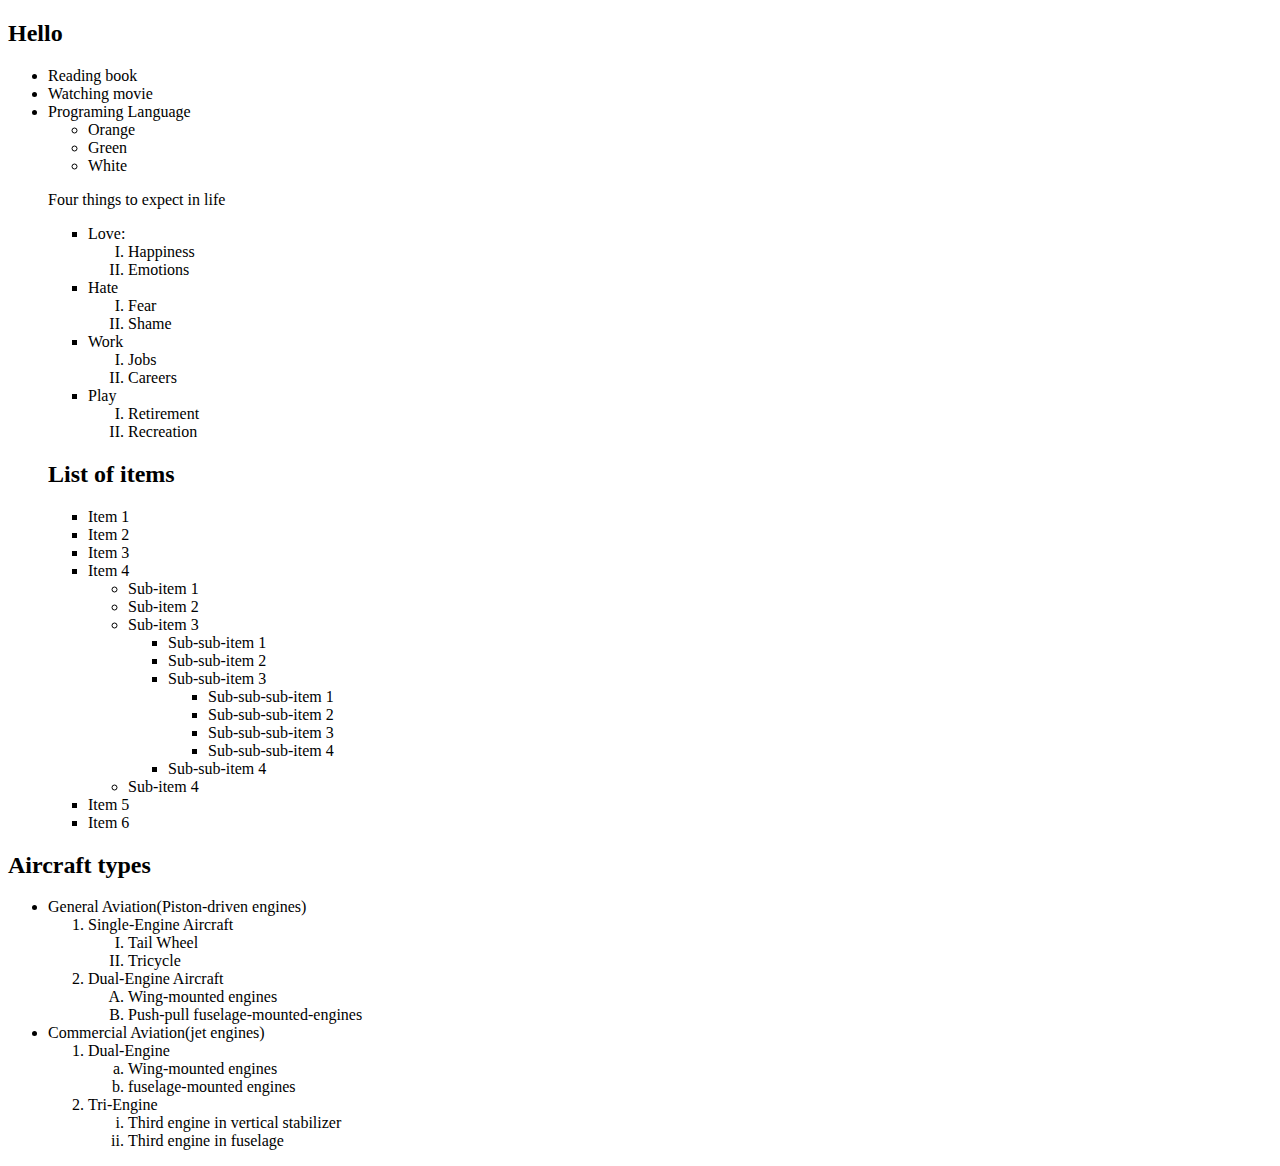
<file: Assignment 3.html>
<!DOCTYPE html>
<html lang="en">
<head>
    <meta charset="UTF-8">
    <meta http-equiv="X-UA-Compatible" content="IE=edge">
    <meta name="viewport" content="width=device-width, initial-scale=1.0">
    <title>HTML list</title>
</head>
<body>
    <h2>Hello</h1>
    <ul>
        <li>Reading book</li>
        <li>Watching movie</li>
        <li>Programing Language</li>
        <ul> <li>Orange 
            <li>Green
            <li>White
                </ol>
            </ul>
            <p>Four things to expect in life</p>
    <ul type="square">
        <li>Love:
            <ol type="I">
                <li>Happiness</li>
                <li>Emotions</li>

            </ol>

        </li>
        <li>Hate
            <ol type="I">
                <li>Fear</li>
                <li>Shame</li>

            </ol>

        </li>
        <li>Work
            <ol type="I">
                <li>Jobs</li>
                <li>Careers</li>

            </ol>
        </li>
        <li>Play
            <ol type="I">
                <li>Retirement</li>
                <li>Recreation</li>

            </ol>
        </li>

    </ul> 
    <h2>List of items</h2>
    <ul type="square">
        <li>Item 1</li>
        <li>Item 2</li>
        <li>Item 3</li>
        <li>Item 4
            <ul type="circle">
                <li>Sub-item 1</li>
                <li>Sub-item 2</li>
                <li>Sub-item 3
                    <ul type="square">
                        <li>Sub-sub-item 1</li>
                        <li>Sub-sub-item 2</li>
                        <li>Sub-sub-item 3
                            <ul type="square">
                                <li>Sub-sub-sub-item 1</li>
                                <li>Sub-sub-sub-item 2</li>
                                <li>Sub-sub-sub-item 3</li>
                                <li>Sub-sub-sub-item 4</li>

                            </ul>
                        </li>
                        <li>Sub-sub-item 4</li>

                    </ul>
                </li>
                <li>Sub-item 4</li>

            </ul>
        </li>
        <li>Item 5</li>
        <li>Item 6</li>

                    </ul>
                </li>

            </ul>
        </li>

    </ul> 
    <h2>Aircraft types</h2>
    <ul type=".">
        <li>General Aviation(Piston-driven engines)
            <ol>
                <li>Single-Engine Aircraft
                    <ol type="I">
                        <li>Tail Wheel</li>
                        <li>Tricycle</li>

                    </ol>
                </li>
                <li>Dual-Engine Aircraft
                    <ol type="A">
                        <li>Wing-mounted engines</li>
                        <li>Push-pull fuselage-mounted-engines</li>

                    </ol>
                </li>
            </ol>
        </li>
        <li>Commercial Aviation(jet engines)
            <ol>
                <li>Dual-Engine
                    <ol type="a">
                        <li>Wing-mounted engines</li>
                        <li>fuselage-mounted engines</li>

                    </ol>
                </li>
                <li>Tri-Engine
                    <ol type="i">
                        <li>Third engine in vertical stabilizer</li>
                        <li>Third engine in fuselage</li>

                    </ol>
                </li>
            </ol>
        </li>

    </ul>      


            
                

            
    
</body>
</html>
</file>
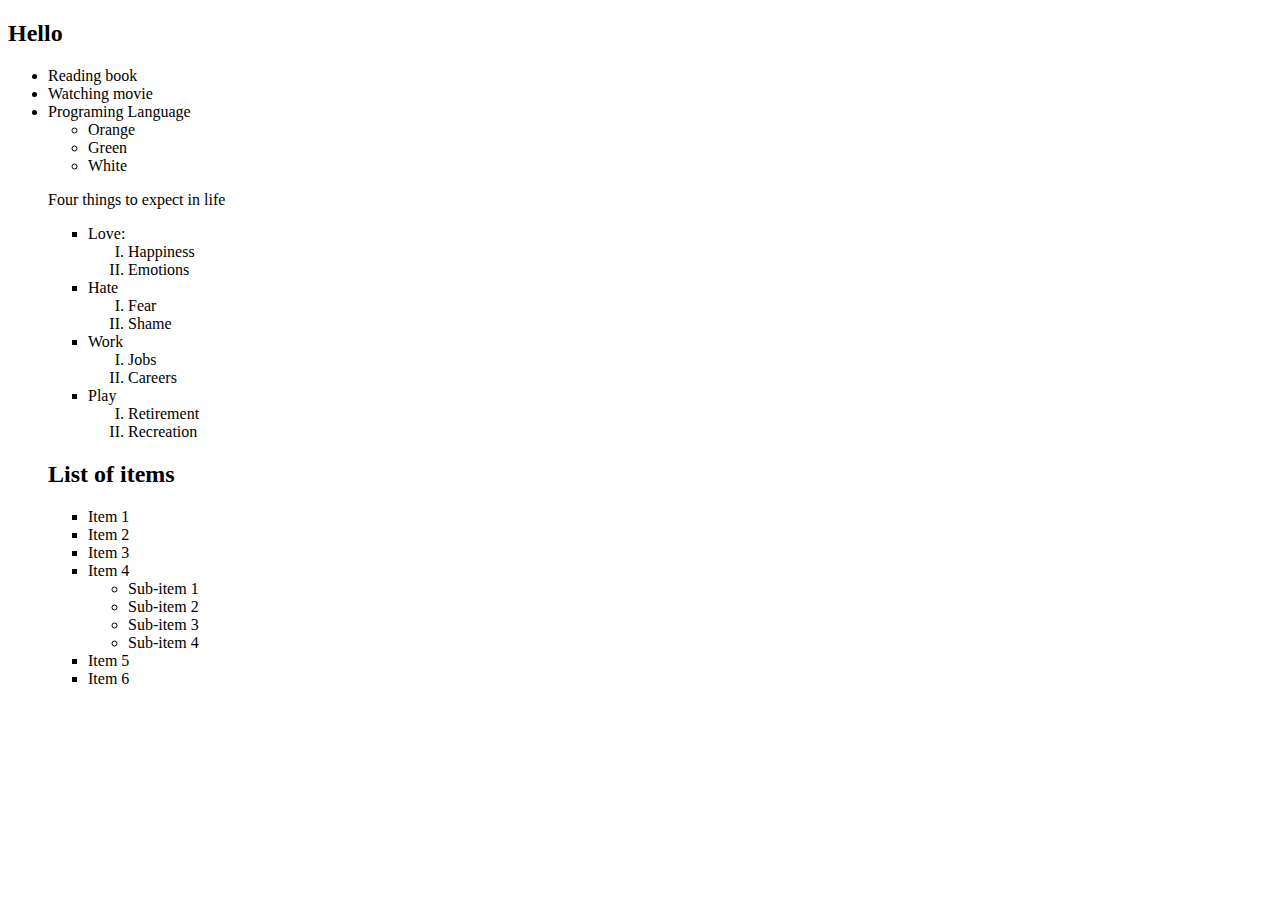
<file: HTML list.html>
<!DOCTYPE html>
<!-- saved from url=(0060)file:///C:/Users/Ernest%20Clarke/Desktop/Assignment%203.html -->
<html lang="en"><head><meta http-equiv="Content-Type" content="text/html; charset=UTF-8">
    
    <meta http-equiv="X-UA-Compatible" content="IE=edge">
    <meta name="viewport" content="width=device-width, initial-scale=1.0">
    <title>HTML list</title>
</head>
<body>
    <h2>Hello</h2>
    <ul>
        <li>Reading book</li>
        <li>Watching movie</li>
        <li>Programing Language</li>
        <ul> <li>Orange 
            </li><li>Green
            </li><li>White
                
            </li></ul>
            <p>Four things to expect in life</p>
    <ul type="square">
        <li>Love:
            <ol type="I">
                <li>Happiness</li>
                <li>Emotions</li>

            </ol>

        </li>
        <li>Hate
            <ol type="I">
                <li>Fear</li>
                <li>Shame</li>

            </ol>

        </li>
        <li>Work
            <ol type="I">
                <li>Jobs</li>
                <li>Careers</li>

            </ol>
        </li>
        <li>Play
            <ol type="I">
                <li>Retirement</li>
                <li>Recreation</li>

            </ol>
        </li>

    </ul> 
    <h2>List of items</h2>
    <ul type="square">
        <li>Item 1</li>
        <li>Item 2</li>
        <li>Item 3</li>
        <li>Item 4
            <ul type="circle">
                <li>Sub-item 1</li>
                <li>Sub-item 2</li>
                <li>Sub-item 3</li>
                <li>Sub-item 4</li>

            </ul>
        </li>
        <li>Item 5</li>
        <li>Item 6</li>

                    </ul>
                

            </ul>
        

           


            
                

            
    

</body></html>
</file>
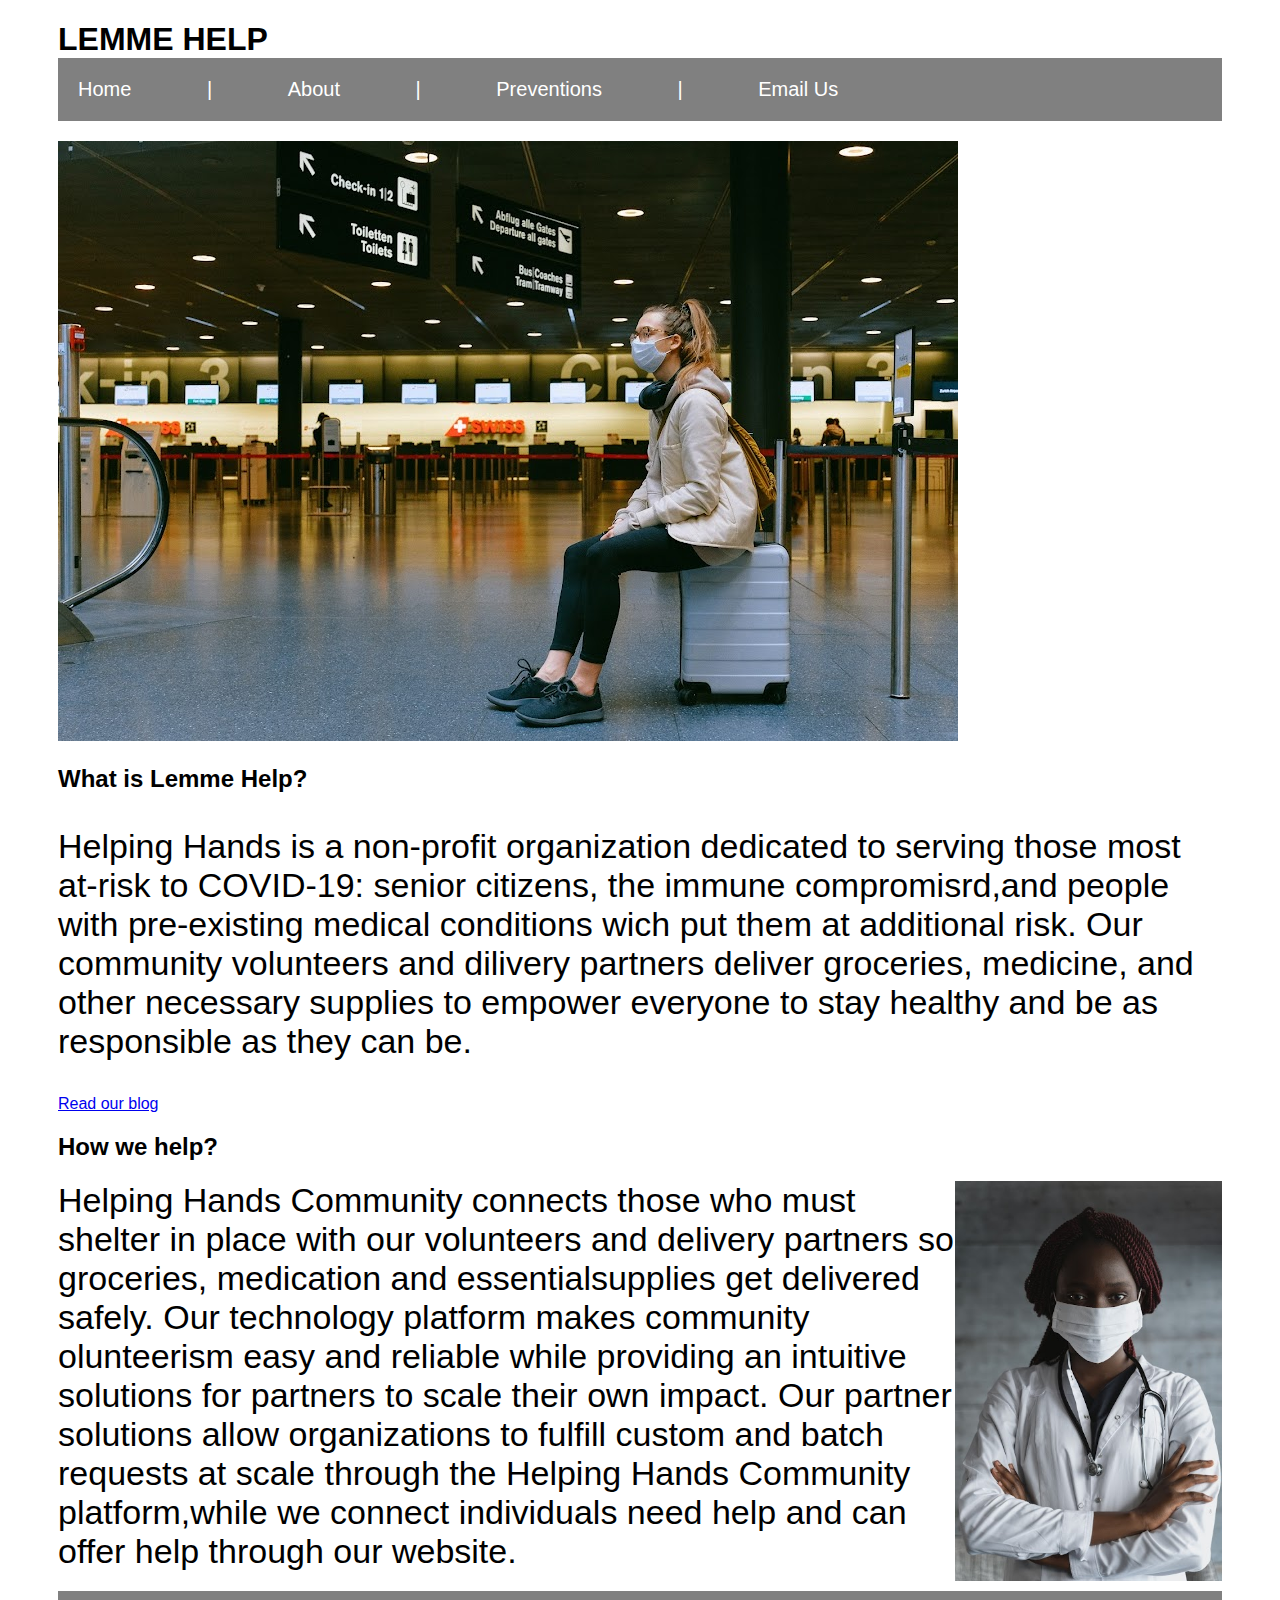
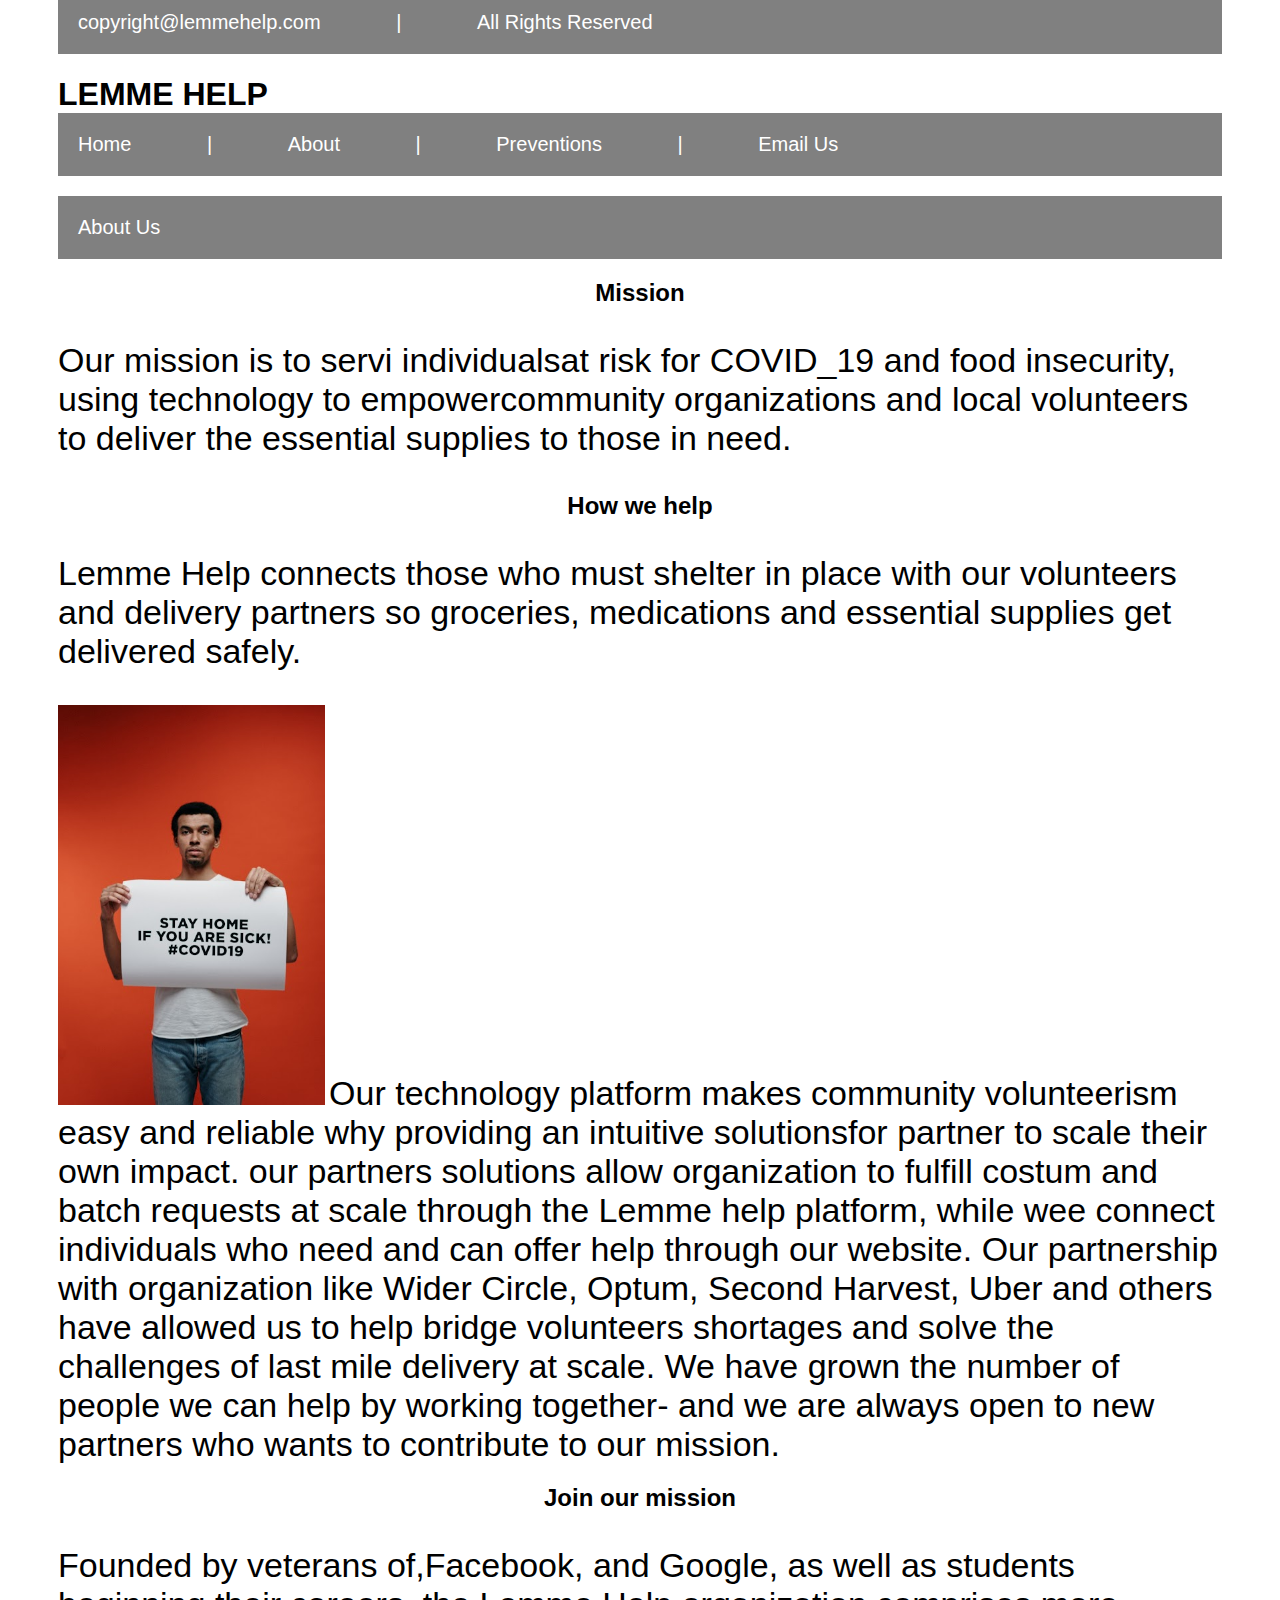
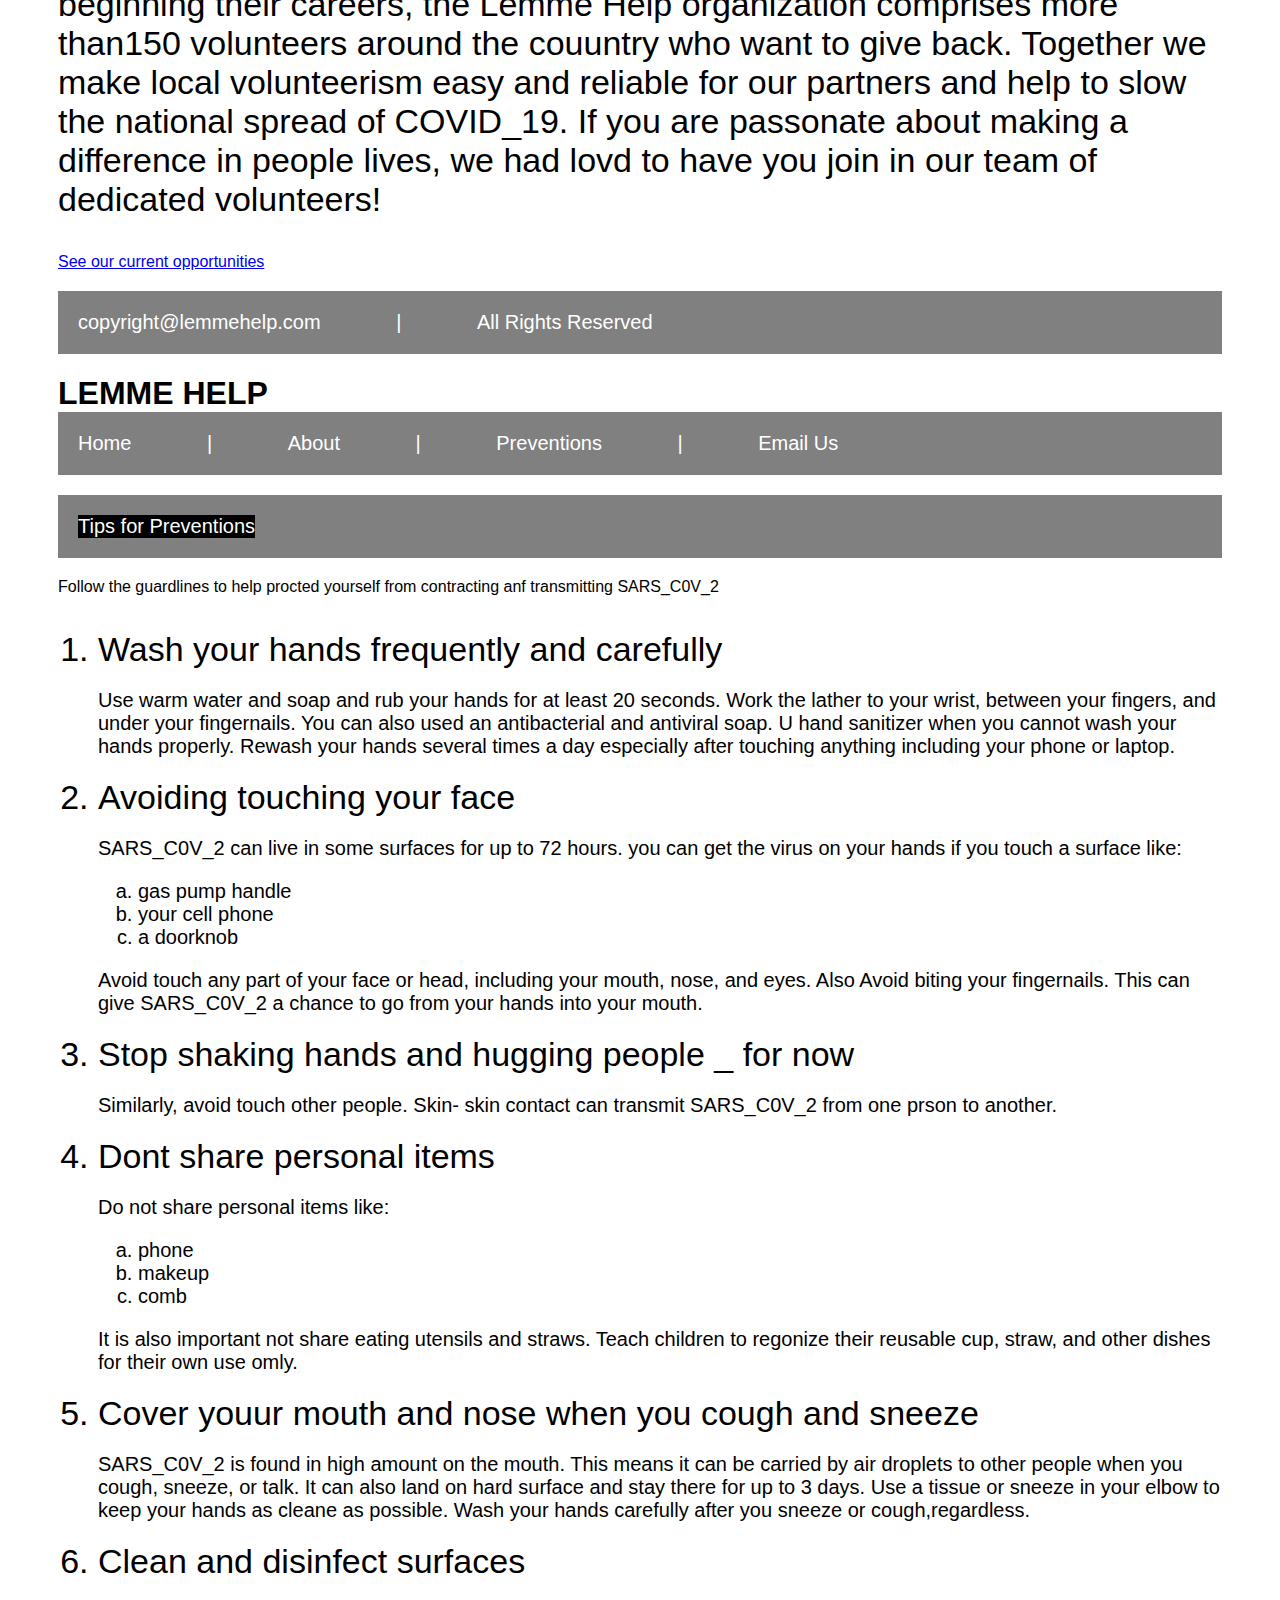
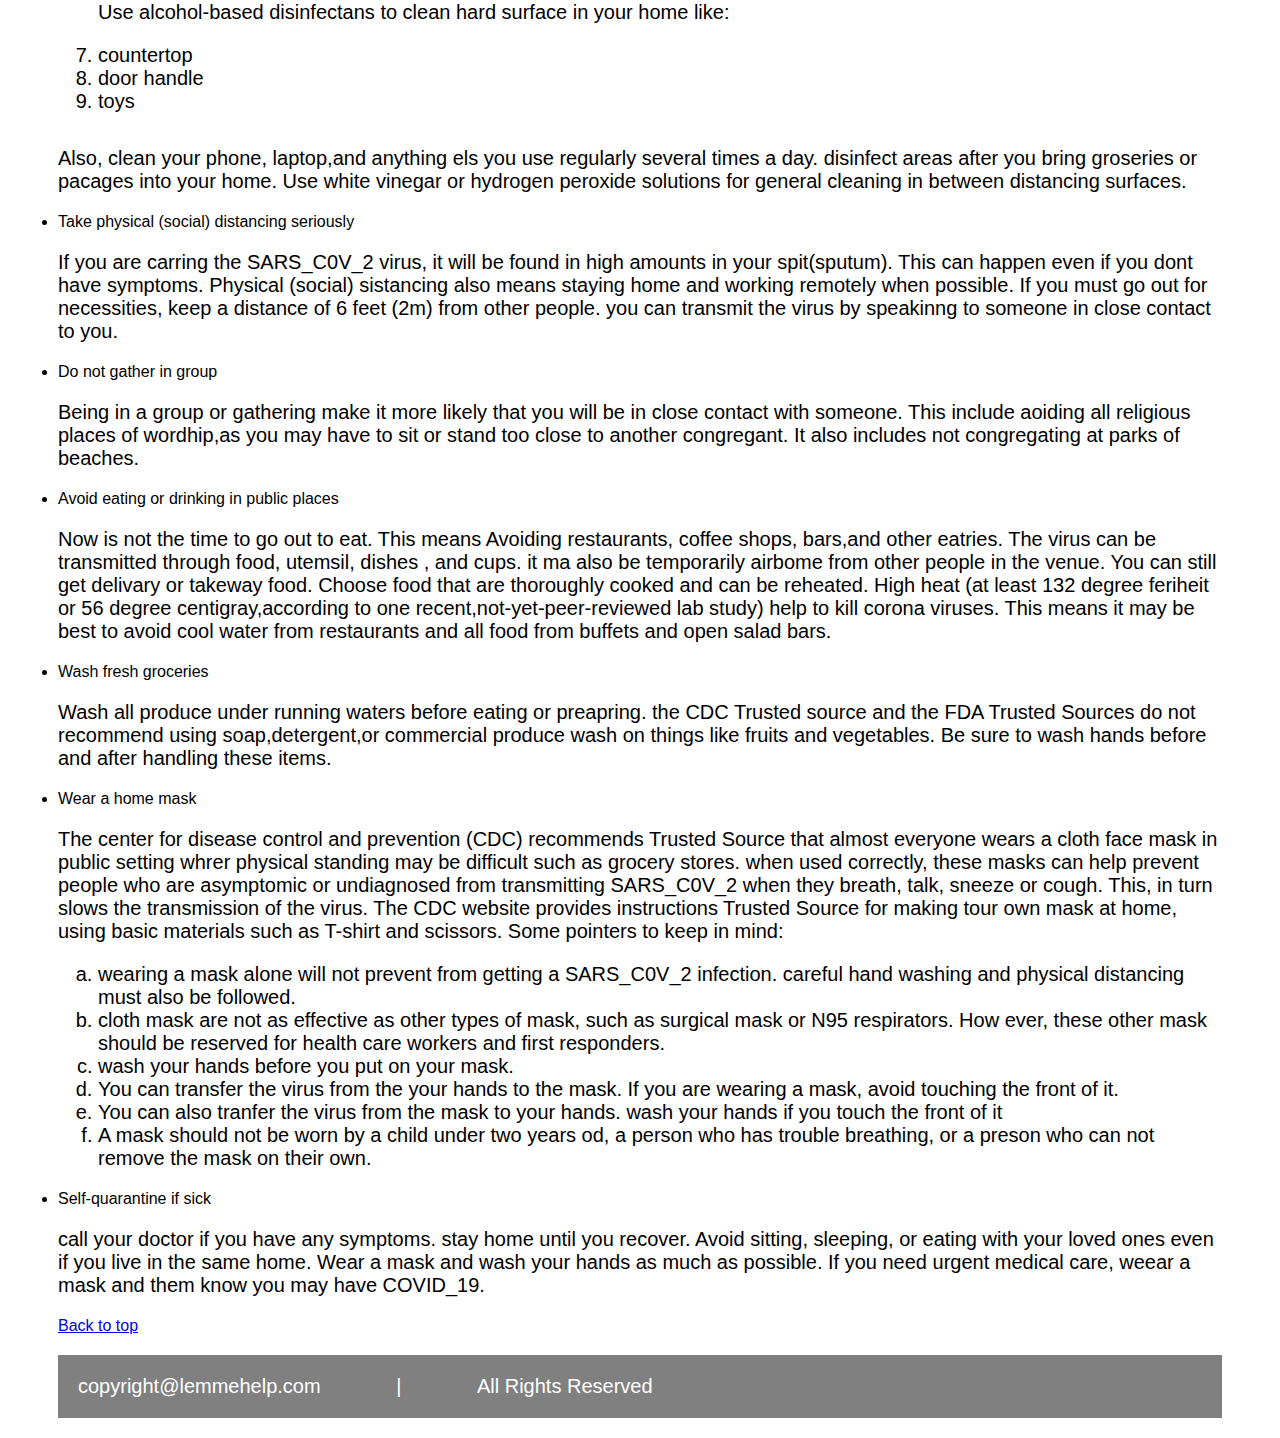
<file: lemme-help.html>
<!DOCTYPE html>
<html lang="en">

<head>
    <meta charset="UTF-8">
    <meta http-equiv="X-UA-Compatible" content="IE=edge">
    <meta name="viewport" content="width=device-width, initial-scale=1.0">
    <title>Lemme Help</title>
    <link rel="stylesheet" href="style.css">
</head>

<body>
    <h1>Lemme Help</h1>
    <ul>
        <li><a href="#">Home</a></li>
        <li>|</li>
        <li><a href="#">About</a></li>
        <li>|</li>
        <li><a href="#">Preventions</a></li>
        <li>|</li>
        <li><a href="#">Email Us</a></li>
    </ul>
    <img src="banner.jpg">
    <h2>What is Lemme Help?</h2>
    <p style="font-size: 34px;">
        Helping Hands is a non-profit organization dedicated to serving those most at-risk to COVID-19: senior citizens,
        the immune compromisrd,and people with pre-existing medical conditions wich put them at additional risk. Our
        community volunteers and dilivery partners deliver groceries, medicine, and other necessary supplies to empower
        everyone to stay healthy and be as responsible as they can be.
    </p>
    <a href="#top"> Read our blog</a>
    <h2>How we help?</h2>
    <div>
        <img src="nurse.jpg" style="float:right" height="400px">
        <span style="font-size: 34px;">
            Helping Hands Community connects those who must shelter in place with our volunteers and delivery partners
            so groceries, medication and essentialsupplies get delivered safely. Our technology platform makes community
            olunteerism easy and reliable while providing an intuitive
            solutions for partners to scale their own impact.
            Our partner solutions allow organizations to fulfill custom and batch requests at scale through the Helping
            Hands Community platform,while we connect individuals need help and can offer help through our website.

        </span>

    </div>
    <ul>
        <li><a href="#">copyright@lemmehelp.com </a></li>
        <li>|</li>
        <li><a href="#">All Rights Reserved </a></li>
    </ul>
    <h1>Lemme Help</h1>
    <ul>
        <li><a href="#">Home</a></li>
        <li>|</li>
        <li><a href="#">About</a></li>
        <li>|</li>
        <li><a href="#">Preventions</a></li>
        <li>|</li>
        <li><a href="#">Email Us</a></li>
    </ul>
    <ul>
        <li><a href="#">About Us</a></li>
    </ul>
    <h2 style="text-align: center;">Mission</h2>
    <p style="font-size: 34px;">
        Our mission is to servi individualsat risk for COVID_19 and food insecurity, using technology to
        empowercommunity organizations and local volunteers to deliver the essential supplies to those in need.
    </p>
    <h2 style="text-align: center;"> How we help </h2>
    <p style="font-size: 34px;">
        Lemme Help connects those who must shelter in place with our volunteers and delivery partners so groceries,
        medications and essential supplies get delivered safely.
    </p>
    <div>
        <img src="man.jpg" height="400px">
        <span style="font-size: 34px; text-align: left;">
            Our technology platform makes community volunteerism easy and reliable why providing an intuitive
            solutionsfor partner to scale their own impact. our partners solutions allow organization to fulfill costum
            and batch requests at scale through the Lemme help platform, while wee connect individuals who need and can
            offer help through our website. Our partnership with organization like Wider Circle, Optum, Second Harvest,
            Uber and others have allowed us to help bridge volunteers shortages and solve the challenges of last mile
            delivery at scale. We have grown the number of people we can help by working together- and we are always
            open to new partners who wants to contribute to our mission.
        </span>
    </div>
    <h2 style="text-align: center;">Join our mission</h2>
    <p style="font-size: 34px;">
        Founded by veterans of,Facebook, and Google, as well as students beginning their careers, the Lemme Help
        organization comprises more than150 volunteers around the couuntry who want to give back. Together we make local
        volunteerism easy and reliable for our partners and help to slow the national spread of COVID_19. If you are
        passonate about making a difference in people lives, we had lovd to have you join in our team of dedicated
        volunteers!
    </p>
    <a href="#top">See our current opportunities</a>
    <ul>
        <li><a href="#">copyright@lemmehelp.com </a></li>
        <li>|</li>
        <li><a href="#">All Rights Reserved </a></li>
    </ul>
    <h1>Lemme Help</h1>
    <ul>
        <li><a href="#">Home</a></li>
        <li>|</li>
        <li><a href="#">About</a></li>
        <li>|</li>
        <li><a href="#">Preventions</a></li>
        <li>|</li>
        <li><a href="#">Email Us</a></li>
    </ul>
    <ul>
        <li style=" background-color: black;"><a href="#">Tips for Preventions</a></li>
       
    </ul>
    <p>Follow the guardlines to help procted yourself from contracting anf transmitting SARS_C0V_2</p>
    <ol style="font-size: 34px;">
        <li>Wash your hands frequently and carefully</li>
        <p style="font-size: 20px;">Use warm water and soap and rub your hands for at least 20 seconds. Work the lather to your wrist, between your fingers, and under your fingernails. You can also used an antibacterial and antiviral soap. U hand sanitizer when you cannot wash your hands properly. Rewash your hands several times a day especially after touching anything including your phone or laptop.</p>
        <li>Avoiding touching your face </li>
        <p style="font-size: 20px;">SARS_C0V_2 can live in some surfaces for up to 72 hours. you can get the virus on your hands if you touch a surface like: </p>
        <ol type="a" style="font-size: 20px;">
            <li>gas pump handle</li>
            <li>your cell phone</li>
            <li>a doorknob</li>
        </ol>
        <p style="font-size: 20px;">Avoid touch any part of your face or head, including your mouth, nose, and eyes. Also Avoid biting your fingernails. This can give SARS_C0V_2 a chance to go from your hands into your mouth. </p>
        <li> Stop shaking hands and hugging people _ for now </li>
        <p style="font-size: 20px;"> Similarly, avoid touch other people. Skin- skin contact can transmit SARS_C0V_2 from one prson to another.</p>
        <li>Dont share personal items</li>
        <p style="font-size: 20px;">Do not share personal items like:</p>
        <ol type="a" style="font-size: 20px;">
            <li>phone</li>
            <li>makeup</li>
            <li>comb</li>

        </ol>
        <p style="font-size: 20px;">It is also important not share eating utensils and straws. Teach children to regonize their reusable cup, straw, and other dishes for their own use omly.</p>
        <li>Cover youur mouth and nose when you cough and sneeze</li>
        <p style="font-size: 20px;">SARS_C0V_2 is found in high amount on the mouth. This means it can be carried by air droplets to other people when you cough, sneeze, or talk. It can also land on hard surface and stay there for up to 3 days. Use a tissue or sneeze in your elbow to keep your hands as cleane as possible. Wash your hands carefully after you sneeze or cough,regardless.</p>
        <li>Clean and disinfect surfaces </li>
        <p style="font-size: 20px;"> Use alcohol-based disinfectans to clean hard surface in your home like:</p>
        <oltype="a" style="font-size: 20px;" >
        <li>countertop</li>
        <li>door handle </li>
        <li>toys</li>
        </ol>
        <p style="font-size: 20px;"> Also, clean your phone, laptop,and anything els you use regularly several times a day. disinfect areas after you bring groseries or pacages into your home. Use white vinegar or hydrogen peroxide solutions for general cleaning in between distancing surfaces. </p>

        <li>Take physical (social) distancing seriously </li>
        <p style="font-size: 20px;"> If you are carring the SARS_C0V_2 virus, it will be found in high amounts in your spit(sputum). This can happen even if you dont have symptoms. Physical (social) sistancing also means staying home and working remotely when possible. If you must go out for necessities, keep a distance of 6 feet (2m) from other people. you can transmit the virus by speakinng to someone in close contact to you.</p>
        <li>Do not gather in group</li>
        <p style="font-size: 20px;">Being in a group or gathering make it more likely that you will be in close contact with someone. This include aoiding all religious places of wordhip,as you may have to sit or stand too close to another congregant. It also includes not congregating at parks of beaches. </p>
        <li>Avoid eating or drinking in public places</li>
        <p style="font-size: 20px;">Now is not the time to go out to eat. This means Avoiding restaurants, coffee shops, bars,and other eatries. The virus can be transmitted through food, utemsil, dishes , and cups. it ma also be temporarily airbome from other people in the venue. You can still get delivary or takeway food. Choose food that are thoroughly cooked and can be reheated. High heat (at least 132 degree feriheit or 56 degree centigray,according to one recent,not-yet-peer-reviewed lab study) help to kill corona viruses. This means it may be best to avoid cool water from restaurants and all food from buffets and open salad bars.</p>
        <li>Wash fresh groceries</li>
        <p style="font-size: 20px;"> Wash all produce under running waters before eating or preapring. the CDC Trusted source and the FDA Trusted Sources do not recommend using soap,detergent,or commercial produce wash on things like fruits and vegetables. Be sure to wash hands before and after handling these items.</p>
        <li>Wear a home mask</li>
        <p style="font-size: 20px;"> The center for disease control and prevention (CDC) recommends Trusted Source that almost everyone wears a cloth face mask in public setting whrer physical standing may be difficult such as grocery stores. when used correctly, these masks can help prevent people who are asymptomic or undiagnosed from transmitting SARS_C0V_2 when they breath, talk, sneeze or cough. This, in turn slows the transmission of the virus. The CDC website provides instructions Trusted Source for making tour own mask at home, using basic materials such as T-shirt and scissors. Some pointers to keep in mind:</p>
        <ol type="a" style="font-size: 20px;">
            <li>wearing a mask alone will not prevent from getting a SARS_C0V_2 infection. careful hand washing and physical distancing must also be followed.</li>
            <li>cloth mask are not as effective as other types of mask, such as surgical mask or N95 respirators. How ever, these other mask should be reserved for health care workers and first responders.</li>
            <li>wash your hands before you put on your mask.</li>
            <li>You can transfer the virus from the  your hands to the mask. If you are wearing a mask, avoid touching the front of it. </li>
            <li>You can also tranfer the virus from the mask to your hands. wash your hands if you touch the front of it</li>
            <li>A mask should not be worn by a child under two years od, a person who has trouble breathing, or a preson who can not remove the mask on their own.</li>

        </ol>

        <li>Self-quarantine if sick</li>
        <p style="font-size: 20px;"> call your doctor if you have any symptoms. stay home until you recover. Avoid sitting, sleeping, or eating with your loved ones even if you live in the same home. Wear a mask and wash your hands as much as possible. If you need urgent medical care, weear a mask and them know you may have COVID_19. </p>

    </ol>
    <a href="#top"> Back to top</a>
    <ul>
        <li><a href="#">copyright@lemmehelp.com </a></li>
        <li>|</li>
        <li><a href="#">All Rights Reserved </a></li>
    </ul>
</body>

</html>
</file>
<file: style.css>
body{
    padding-left: 50px;
    padding-right: 50px;
    font-family: Arial, Helvetica, sans-serif;
}

h1{
    margin-bottom: -20px;
    text-transform: uppercase;
}

ul{
    background: gray;
    list-style-type: none;
    word-spacing: 70px;
    font-size: 20px;
    padding: 20px;
}

ul > li{
    display: inline-block;
    word-spacing: normal;
    color: white;
    font-size: 20px;
}

ul > li> a{
    text-decoration: none;
    color: white;
}
</file>
